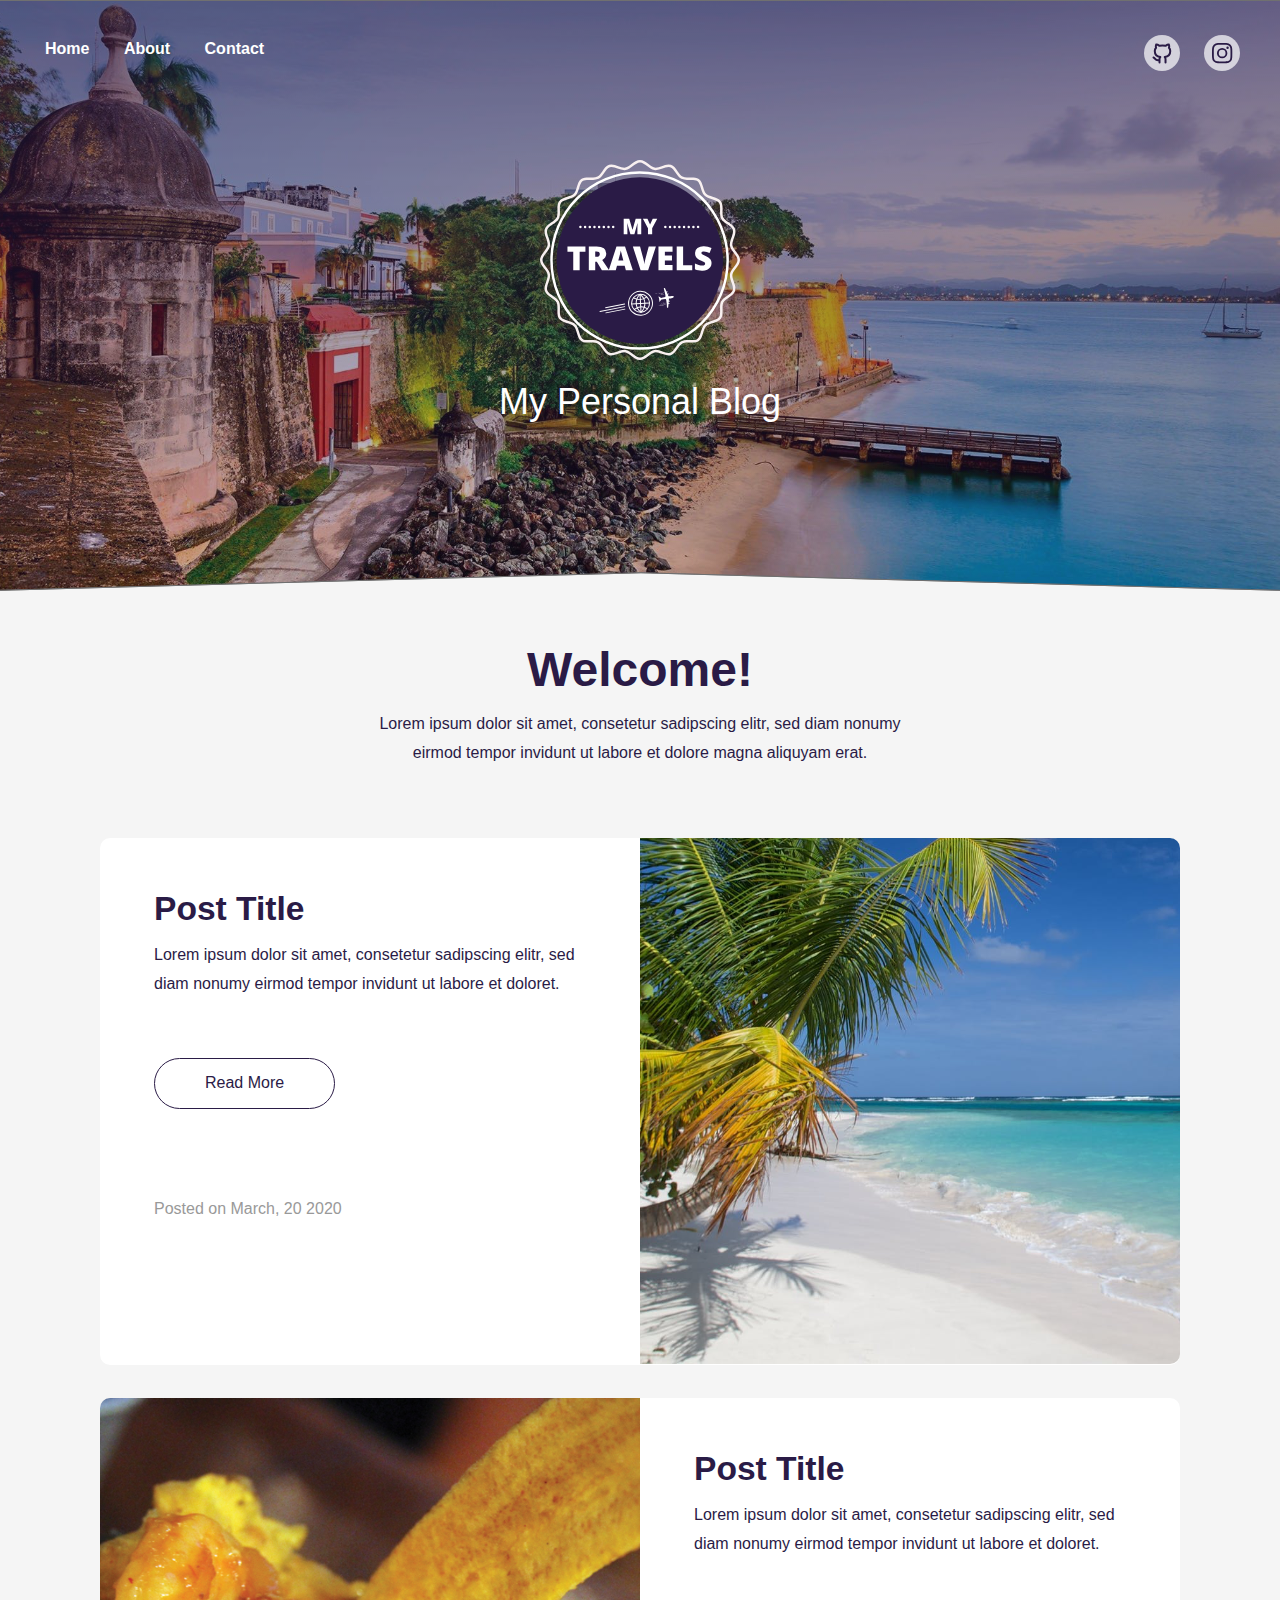
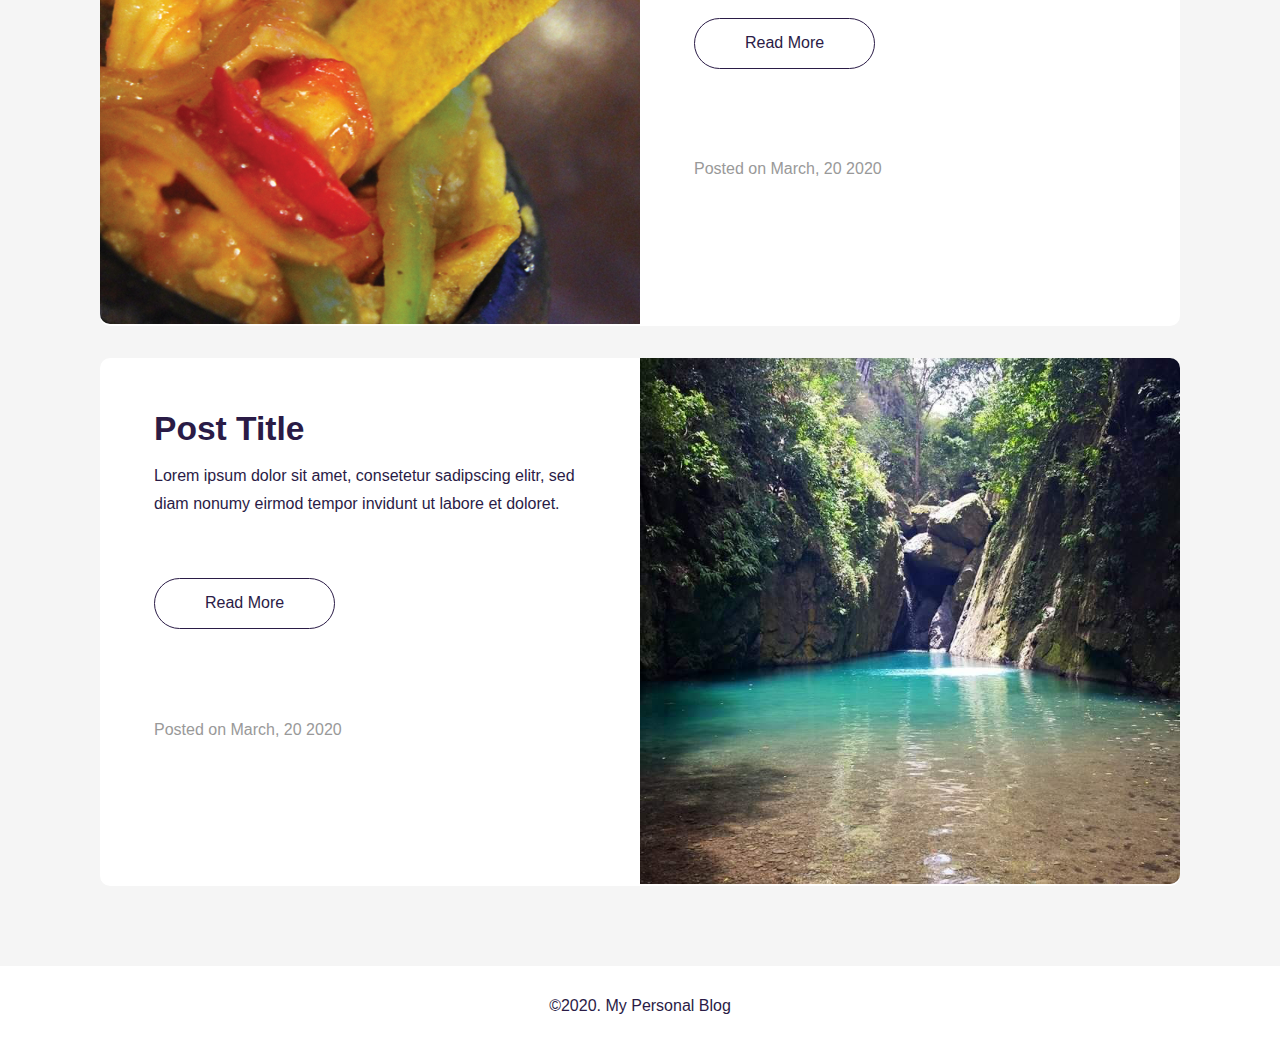
<file: index.html>
<!DOCTYPE html>
<html lang="en">
<head>
    <meta charset="UTF-8">
    <meta name="viewport" content="width=device-width, initial-scale=1.0">
    <meta http-equiv="X-UA-Compatible" content="ie=edge">
    <title>My Personal Blog - Udacity Project</title>
    <link rel="stylesheet" href="css/main.css" type="text/css" >
    <link rel="apple-touch-icon-precomposed" media="screen and (resolution: 326dpi)" href="apple-touch-icon-114x114.png" />
</head>
<body>
<main>

    <!-- <html-include src="includes/header-home.html"></html-include> -->

     <header>
         <i class="mobile-btn" onclick="openSlideMenu()"><img src="images/hamburger.svg" /></i>
         <div>
         <nav class="main-nav" id="slide-menu">
            <i class="close-btn" onclick="closeSlideMenu()">&times;</i>
             <ul>
                 <li><a href="index.html">Home</a></li>
                 <li><a href="#">About</a></li>
                 <li><a href="#">Contact</a></li>
             </ul>
         </nav>

         <nav class="social-nav">
            <ul>
                <li><a href="#"><img src="images/github-icon.svg" alt="Github Icon" /></a></li>
                <li><a href="#"><img src="images/instagram-icon.svg" alt="Instagram Icon" /></a></li>
            </ul>
        </nav>
    </div><!-- .main-nav-->
                 <div class="logo">
                    <a href="index.html"><img src="images/logo.svg" alt="My Travels logo" /></a> 
                    <p>My Personal Blog</p>
                 </div><!-- .logo -->

     </header><!-- .header -->

     <div class="container">
         <section class="intro">
             <article>
             <h1>Welcome!</h1>
             <p>Lorem ipsum dolor sit amet, consetetur sadipscing elitr, sed diam nonumy eirmod tempor invidunt ut labore et dolore magna aliquyam erat.</p>
            </article>
         </section>
         <div class="posts">
         <div class="row">
            <div>
                <div class="content-area">
                    <article>
                    <h2>Post Title</h2>
                    <p>Lorem ipsum dolor sit amet, consetetur sadipscing elitr, sed diam nonumy eirmod tempor invidunt ut labore et doloret.</p>

                    <a href="post-pages/post-page-1.html"><button>Read More</button></a>

                    <span class="post-date">Posted on March, 20 2020</span>
                </article>
                </div>
            </div>
            <div class="image-container one">
                <div class="image-area">
                    <img src="images/beach-image-m.png" alt="Beach" />
                </div>
            </div>
        </div><!-- .row -->
        <div class="row">
            <div class="image-container two">
                <div class="image-area">
                    <img src="images/food-image-m.png" alt="Beach" />
                </div>
            </div>
            <div>
                <div class="content-area">
                    <article>
                    <h2>Post Title</h2>
                    <p>Lorem ipsum dolor sit amet, consetetur sadipscing elitr, sed diam nonumy eirmod tempor invidunt ut labore et doloret.</p>

                    <a href="post-pages/post-page-2.html"><button>Read More</button></a>

                    <span class="post-date">Posted on March, 20 2020</span>
                </article>
                </div>
            </div>
        </div><!-- .row -->
        <div class="row">
            <div>
                <div class="content-area">
                    <article>
                    <h2>Post Title</h2>
                    <p>Lorem ipsum dolor sit amet, consetetur sadipscing elitr, sed diam nonumy eirmod tempor invidunt ut labore et doloret.</p>

                    <a href="post-pages/post-page-3.html"><button>Read More</button></a>

                    <span class="post-date">Posted on March, 20 2020</span>
                </article>
                </div>
            </div>
            <div class="image-container three">
                <div class="image-area">
                    <img src="images/waterfall-image-m.png" alt="Beach" />
                </div>
            </div>
        </div><!-- .row -->
    </div><!-- .posts -->

     </div><!-- .container-->
     <footer>
          <p>&copy2020. My Personal Blog</p>
     </footer>
</main>

    <script type="text/javascript" src="js/scripts.js"></script>
</body>
</html>
</file>
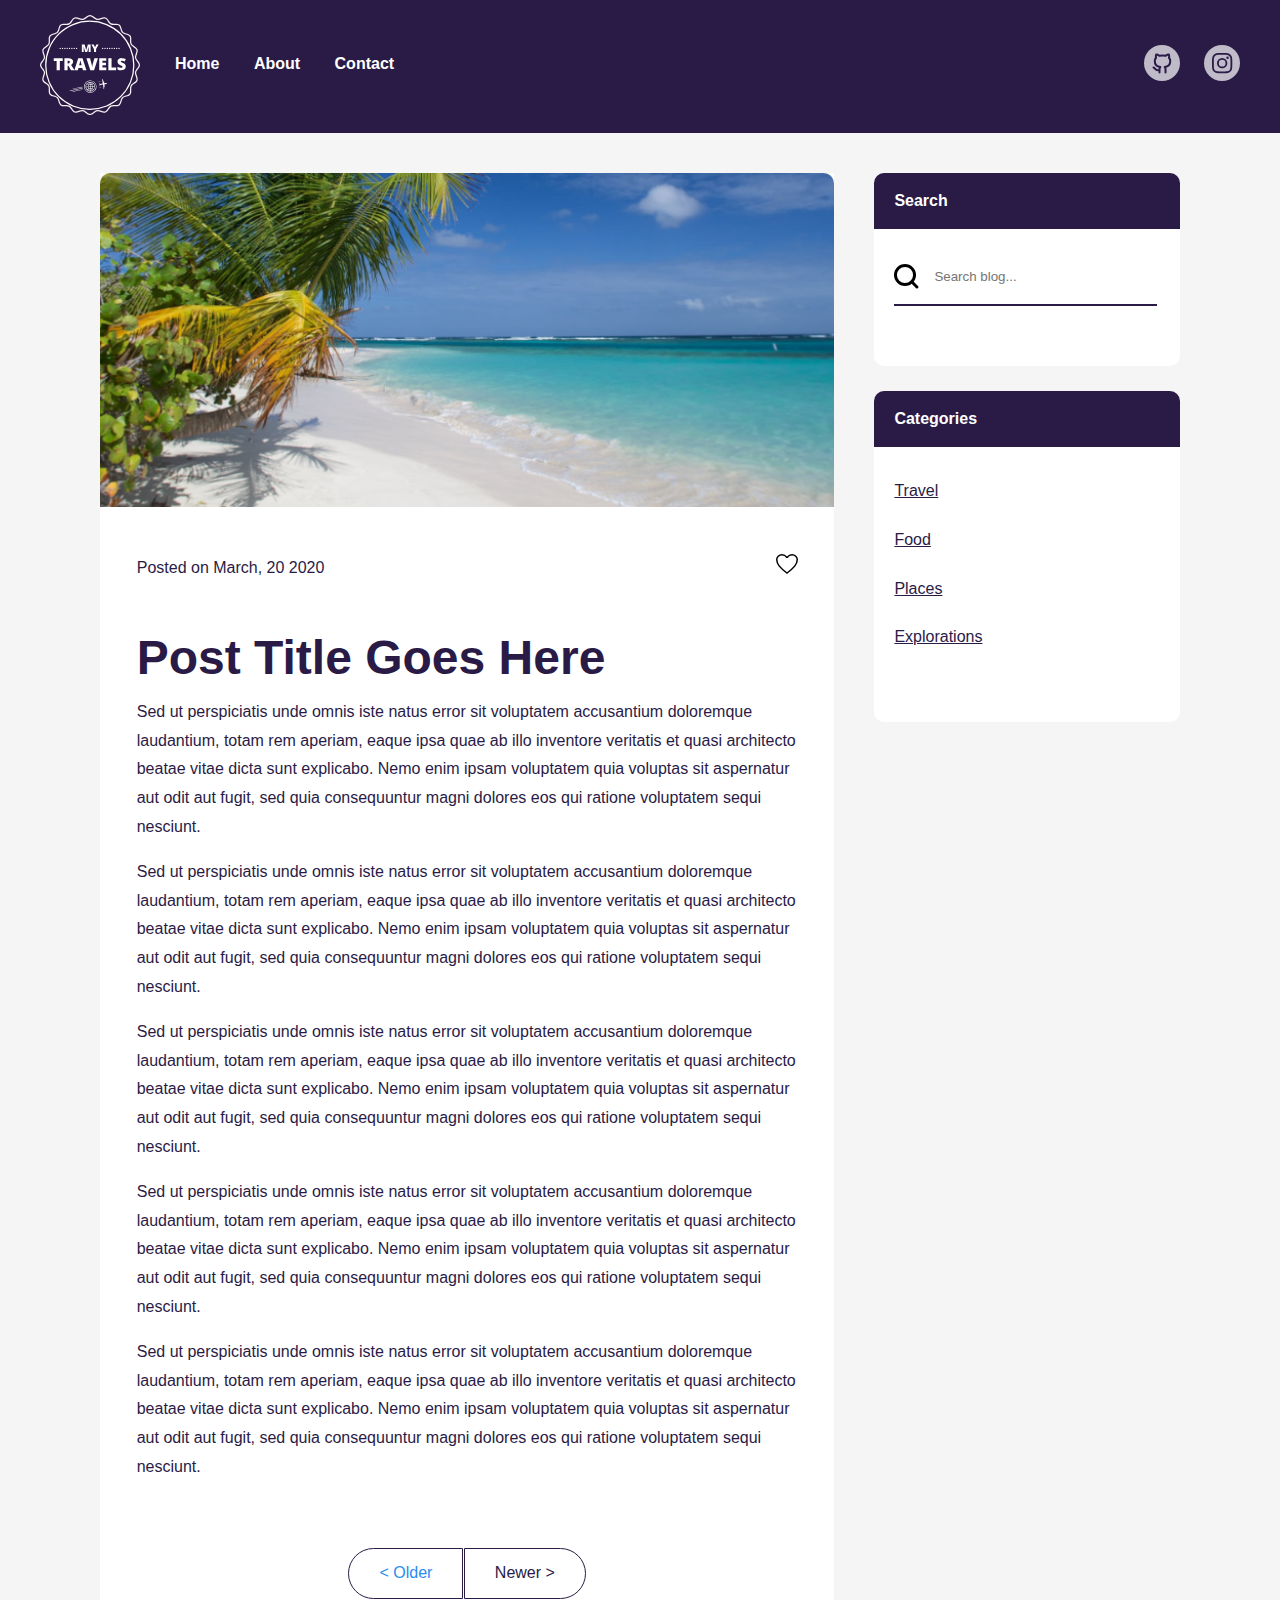
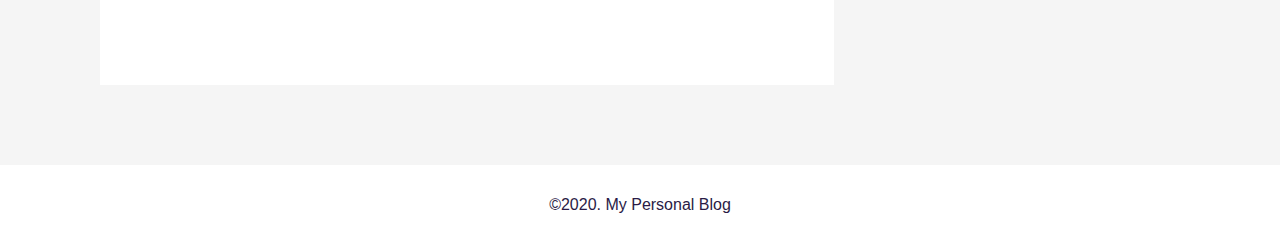
<file: post-page-1.html>
<!DOCTYPE html>
<html lang="en">
<head>
    <meta charset="UTF-8">
    <meta name="viewport" content="width=device-width, initial-scale=1.0">
    <meta http-equiv="X-UA-Compatible" content="ie=edge">
    <title>My Personal Blog - Udacity Project</title>
    <link rel="stylesheet" href="css/main.css" type="text/css" >
    <link rel="apple-touch-icon-precomposed" media="screen and (resolution: 326dpi)" href="apple-touch-icon-114x114.png" />
</head>
<body>
<main>
     <header class="header-sub">
         <i class="mobile-btn" onclick="openSlideMenu()"><img src="images/hamburger.svg" /></i>
         <div>
         <nav class="main-nav" id="slide-menu">
            <i class="close-btn" onclick="closeSlideMenu()">&times;</i>
             <ul>
                 <li><a href="index.html">Home</a></li>
                 <li><a href="#">About</a></li>
                 <li><a href="#">Contact</a></li>
             </ul>
         </nav>

         <nav class="social-nav">
            <ul>
                <li><a href="#"><img src="images/github-icon.svg" alt="Github Icon" /></a></li>
                <li><a href="#"><img src="images/instagram-icon.svg" alt="Instagram Icon" /></a></li>
            </ul>
        </nav>
    </div><!-- .main-nav-->
                 <div class="logo">
                    <a href="index.html"><img src="images/logo.svg" alt="My Travels logo" /></a> 
                 </div><!-- .logo -->

     </header><!-- .header -->

     <div class="container sub">

            <div class="col-wrap">
                <div class="left-col">
                <div class="post-header">
                    <img src="images/beach-image-b.png" alt="Beach" />
                </div><!-- .post-header -->
                <div class="post-content">
                    <div class="post-date-container">
                        <span class="post-date">Posted on March, 20 2020</span>
                        <img class="heart-icon" src="images/heart-icon.svg" alt="Heart icon">
                    </div>
                <section>
                    <article>
                    <h1>Post Title Goes Here</h1>
                    <p>Sed ut perspiciatis unde omnis iste natus error sit voluptatem accusantium doloremque laudantium, totam rem aperiam, eaque ipsa quae ab illo inventore veritatis et quasi architecto beatae vitae dicta sunt explicabo. Nemo enim ipsam voluptatem quia voluptas sit aspernatur aut odit aut fugit, sed quia consequuntur magni dolores eos qui ratione voluptatem sequi nesciunt.</p><p>Sed ut perspiciatis unde omnis iste natus error sit voluptatem accusantium doloremque laudantium, totam rem aperiam, eaque ipsa quae ab illo inventore veritatis et quasi architecto beatae vitae dicta sunt explicabo. Nemo enim ipsam voluptatem quia voluptas sit aspernatur aut odit aut fugit, sed quia consequuntur magni dolores eos qui ratione voluptatem sequi nesciunt.</p><p>Sed ut perspiciatis unde omnis iste natus error sit voluptatem accusantium doloremque laudantium, totam rem aperiam, eaque ipsa quae ab illo inventore veritatis et quasi architecto beatae vitae dicta sunt explicabo. Nemo enim ipsam voluptatem quia voluptas sit aspernatur aut odit aut fugit, sed quia consequuntur magni dolores eos qui ratione voluptatem sequi nesciunt.</p><p>Sed ut perspiciatis unde omnis iste natus error sit voluptatem accusantium doloremque laudantium, totam rem aperiam, eaque ipsa quae ab illo inventore veritatis et quasi architecto beatae vitae dicta sunt explicabo. Nemo enim ipsam voluptatem quia voluptas sit aspernatur aut odit aut fugit, sed quia consequuntur magni dolores eos qui ratione voluptatem sequi nesciunt.</p><p>Sed ut perspiciatis unde omnis iste natus error sit voluptatem accusantium doloremque laudantium, totam rem aperiam, eaque ipsa quae ab illo inventore veritatis et quasi architecto beatae vitae dicta sunt explicabo. Nemo enim ipsam voluptatem quia voluptas sit aspernatur aut odit aut fugit, sed quia consequuntur magni dolores eos qui ratione voluptatem sequi nesciunt.</p> 
                    </article>
                </section>
                    <div class="pagination">
                        <ul>
                        <li class="left active"><a href="#">< Older</a></li>
                        <li class="right"><a href="#">Newer ></a></li>
                        </ul>
                    </div><!-- .pagination -->
                </div>
            </div><!-- .left-col -->
            <div class="right-col">
                <div class="sidebar-box">
                    <div class="sidebar-content-wrapper">
                    <div class="sidebar-box-header">
                        <h4>Search</h4>
                    </div>

                    <div class="sidebar-box-content">
                        <input type="text" placeholder="Search blog...">
                    </div>
                </div>
                </div><!-- .sidebar-box-->

                <div class="sidebar-box">
                    <div class="sidebar-content-wrapper">
                    <div class="sidebar-box-header">
                        <h4>Categories</h4>
                    </div>

                    <div class="sidebar-box-content">
                        <ul>
                           <li><a href="#">Travel</a></li>
                           <li><a href="#">Food</a></li>
                           <li><a href="#">Places</a></li>
                           <li><a href="#">Explorations</a></li>
                        </ul>
                    </div>
                </div>
                </div><!-- .sidebar-box-->

            </div><!-- .right-col -->
            </div><!-- .col-wrap -->

     </div><!-- .container -->
     <footer>
        <p>&copy2020. My Personal Blog</p>
    </footer><!-- footer -->
</main>

<script type="text/javascript" src="js/scripts.js"></script>
</body>
</html>
</file>
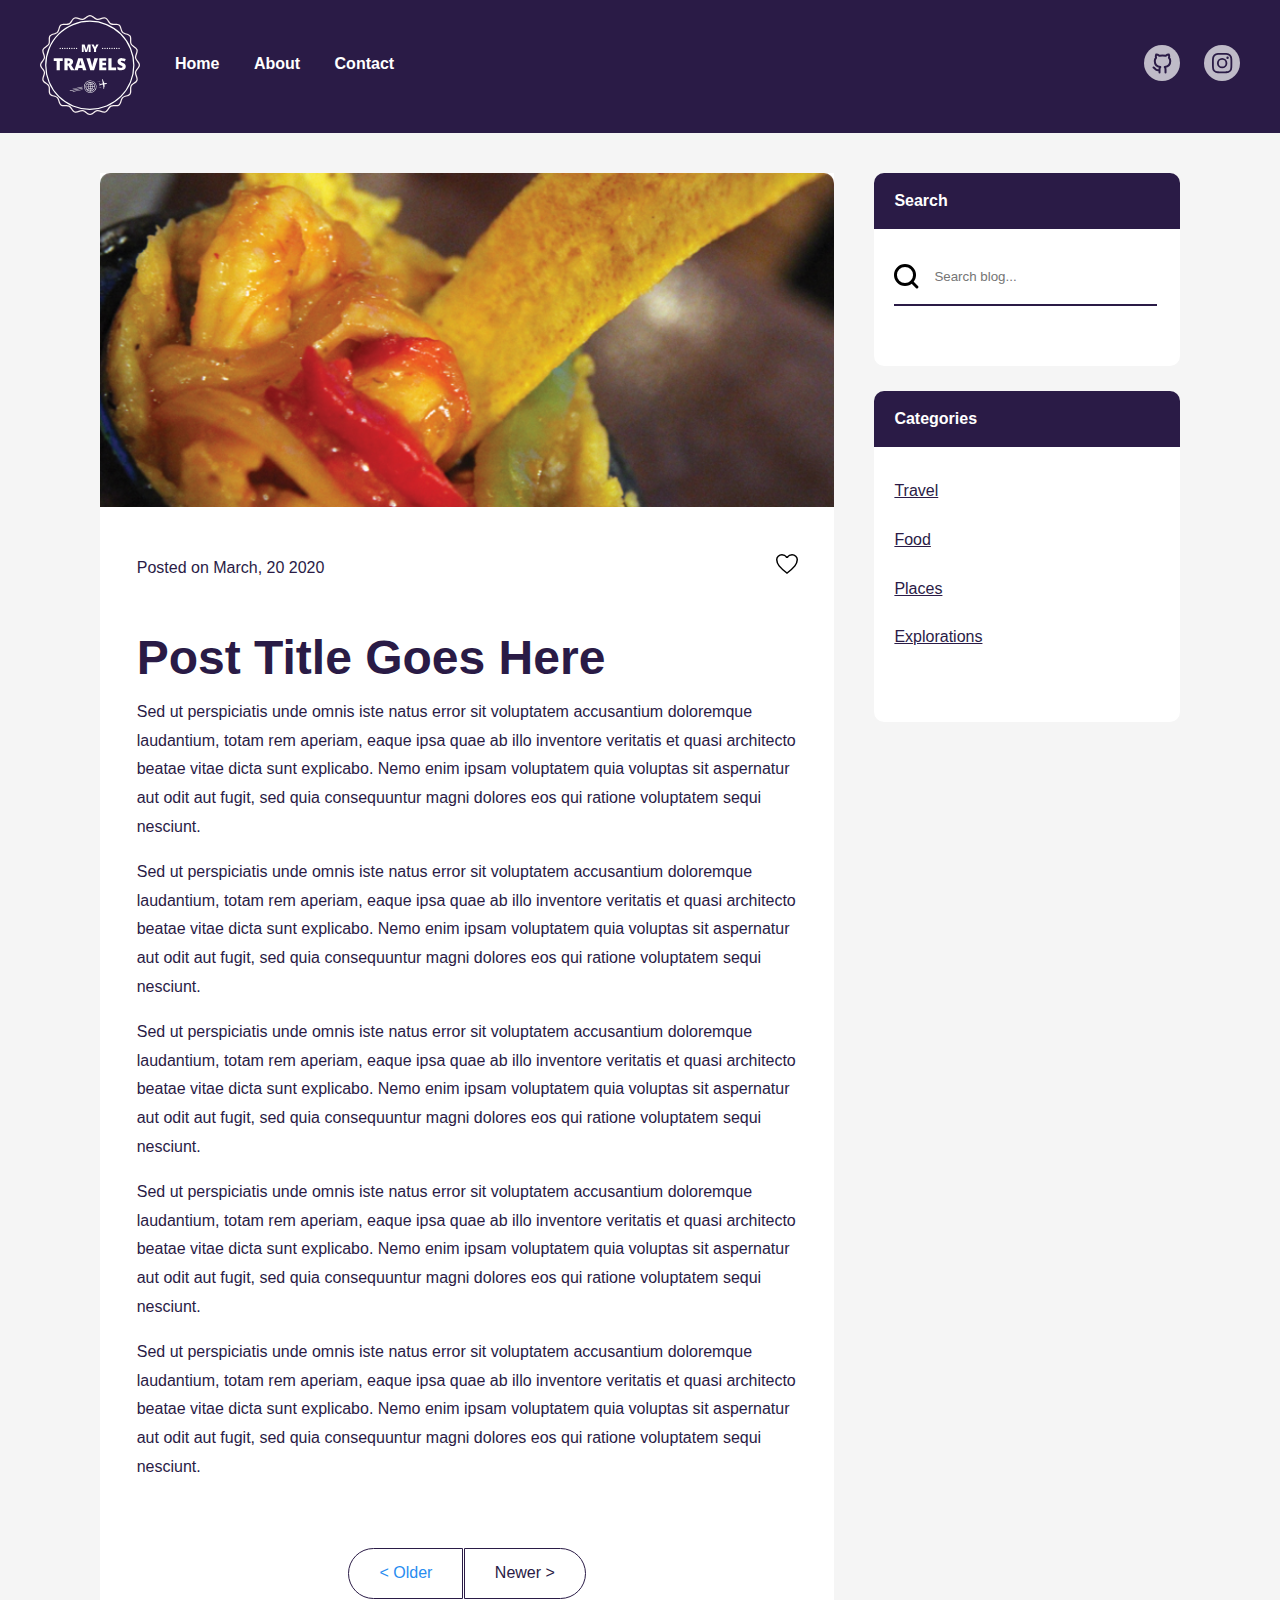
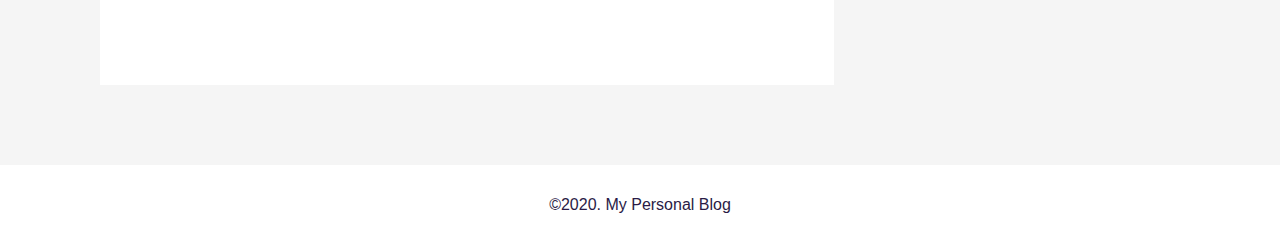
<file: post-page-2.html>
<!DOCTYPE html>
<html lang="en">
<head>
    <meta charset="UTF-8">
    <meta name="viewport" content="width=device-width, initial-scale=1.0">
    <meta http-equiv="X-UA-Compatible" content="ie=edge">
    <title>My Personal Blog - Udacity Project</title>
    <link rel="stylesheet" href="css/main.css" type="text/css" >
    <link rel="apple-touch-icon-precomposed" media="screen and (resolution: 326dpi)" href="apple-touch-icon-114x114.png" />
</head>
<body>
<main>
     <header class="header-sub">
         <i class="mobile-btn" onclick="openSlideMenu()"><img src="images/hamburger.svg" /></i>
         <div>
         <nav class="main-nav" id="slide-menu">
            <i class="close-btn" onclick="closeSlideMenu()">&times;</i>
             <ul>
                 <li><a href="index.html">Home</a></li>
                 <li><a href="#">About</a></li>
                 <li><a href="#">Contact</a></li>
             </ul>
         </nav>

         <nav class="social-nav">
            <ul>
                <li><a href="#"><img src="images/github-icon.svg" alt="Github Icon" /></a></li>
                <li><a href="#"><img src="images/instagram-icon.svg" alt="Instagram Icon" /></a></li>
            </ul>
        </nav>
    </div><!-- .main-nav-->
                 <div class="logo">
                    <a href="index.html"><img src="images/logo.svg" alt="My Travels logo" /></a> 
                 </div><!-- .logo -->

     </header><!-- .header -->

     <div class="container sub">

            <div class="col-wrap">
                <div class="left-col">
                <div class="post-header">
                    <img src="images/food-image-b.png" alt="Beach" />
                </div><!-- .post-header -->
                <div class="post-content">
                    <div class="post-date-container">
                        <span class="post-date">Posted on March, 20 2020</span>
                        <img class="heart-icon" src="images/heart-icon.svg" alt="Heart icon">
                    </div>
                    <h1>Post Title Goes Here</h1>
                <section>
                    <article>
                        <p>Sed ut perspiciatis unde omnis iste natus error sit voluptatem accusantium doloremque laudantium, totam rem aperiam, eaque ipsa quae ab illo inventore veritatis et quasi architecto beatae vitae dicta sunt explicabo. Nemo enim ipsam voluptatem quia voluptas sit aspernatur aut odit aut fugit, sed quia consequuntur magni dolores eos qui ratione voluptatem sequi nesciunt.</p><p>Sed ut perspiciatis unde omnis iste natus error sit voluptatem accusantium doloremque laudantium, totam rem aperiam, eaque ipsa quae ab illo inventore veritatis et quasi architecto beatae vitae dicta sunt explicabo. Nemo enim ipsam voluptatem quia voluptas sit aspernatur aut odit aut fugit, sed quia consequuntur magni dolores eos qui ratione voluptatem sequi nesciunt.</p><p>Sed ut perspiciatis unde omnis iste natus error sit voluptatem accusantium doloremque laudantium, totam rem aperiam, eaque ipsa quae ab illo inventore veritatis et quasi architecto beatae vitae dicta sunt explicabo. Nemo enim ipsam voluptatem quia voluptas sit aspernatur aut odit aut fugit, sed quia consequuntur magni dolores eos qui ratione voluptatem sequi nesciunt.</p><p>Sed ut perspiciatis unde omnis iste natus error sit voluptatem accusantium doloremque laudantium, totam rem aperiam, eaque ipsa quae ab illo inventore veritatis et quasi architecto beatae vitae dicta sunt explicabo. Nemo enim ipsam voluptatem quia voluptas sit aspernatur aut odit aut fugit, sed quia consequuntur magni dolores eos qui ratione voluptatem sequi nesciunt.</p><p>Sed ut perspiciatis unde omnis iste natus error sit voluptatem accusantium doloremque laudantium, totam rem aperiam, eaque ipsa quae ab illo inventore veritatis et quasi architecto beatae vitae dicta sunt explicabo. Nemo enim ipsam voluptatem quia voluptas sit aspernatur aut odit aut fugit, sed quia consequuntur magni dolores eos qui ratione voluptatem sequi nesciunt.</p>
                    </article>
                </section>
                    <div class="pagination">
                        <ul>
                        <li class="left active"><a href="#">< Older</a></li>
                        <li class="right"><a href="#">Newer ></a></li>
                        </ul>
                    </div><!-- .pagination -->
                </div>
            </div><!-- .left-col -->
            <div class="right-col">
                <div class="sidebar-box">
                    <div class="sidebar-content-wrapper">
                    <div class="sidebar-box-header">
                        <h4>Search</h4>
                    </div>

                    <div class="sidebar-box-content">
                        <input type="text" placeholder="Search blog...">
                    </div>
                </div>
                </div><!-- .sidebar-box-->

                <div class="sidebar-box">
                    <div class="sidebar-content-wrapper">
                    <div class="sidebar-box-header">
                        <h4>Categories</h4>
                    </div>

                    <div class="sidebar-box-content">
                        <ul>
                           <li><a href="#">Travel</a></li>
                           <li><a href="#">Food</a></li>
                           <li><a href="#">Places</a></li>
                           <li><a href="#">Explorations</a></li>
                        </ul>
                    </div>
                </div>
                </div><!-- .sidebar-box-->

            </div><!-- .right-col -->
            </div><!-- .col-wrap -->

     </div><!-- .container -->
     <footer>
        <p>&copy2020. My Personal Blog</p>
    </footer><!-- footer -->
</main>

<script type="text/javascript" src="js/scripts.js"></script>
</body>
</html>
</file>
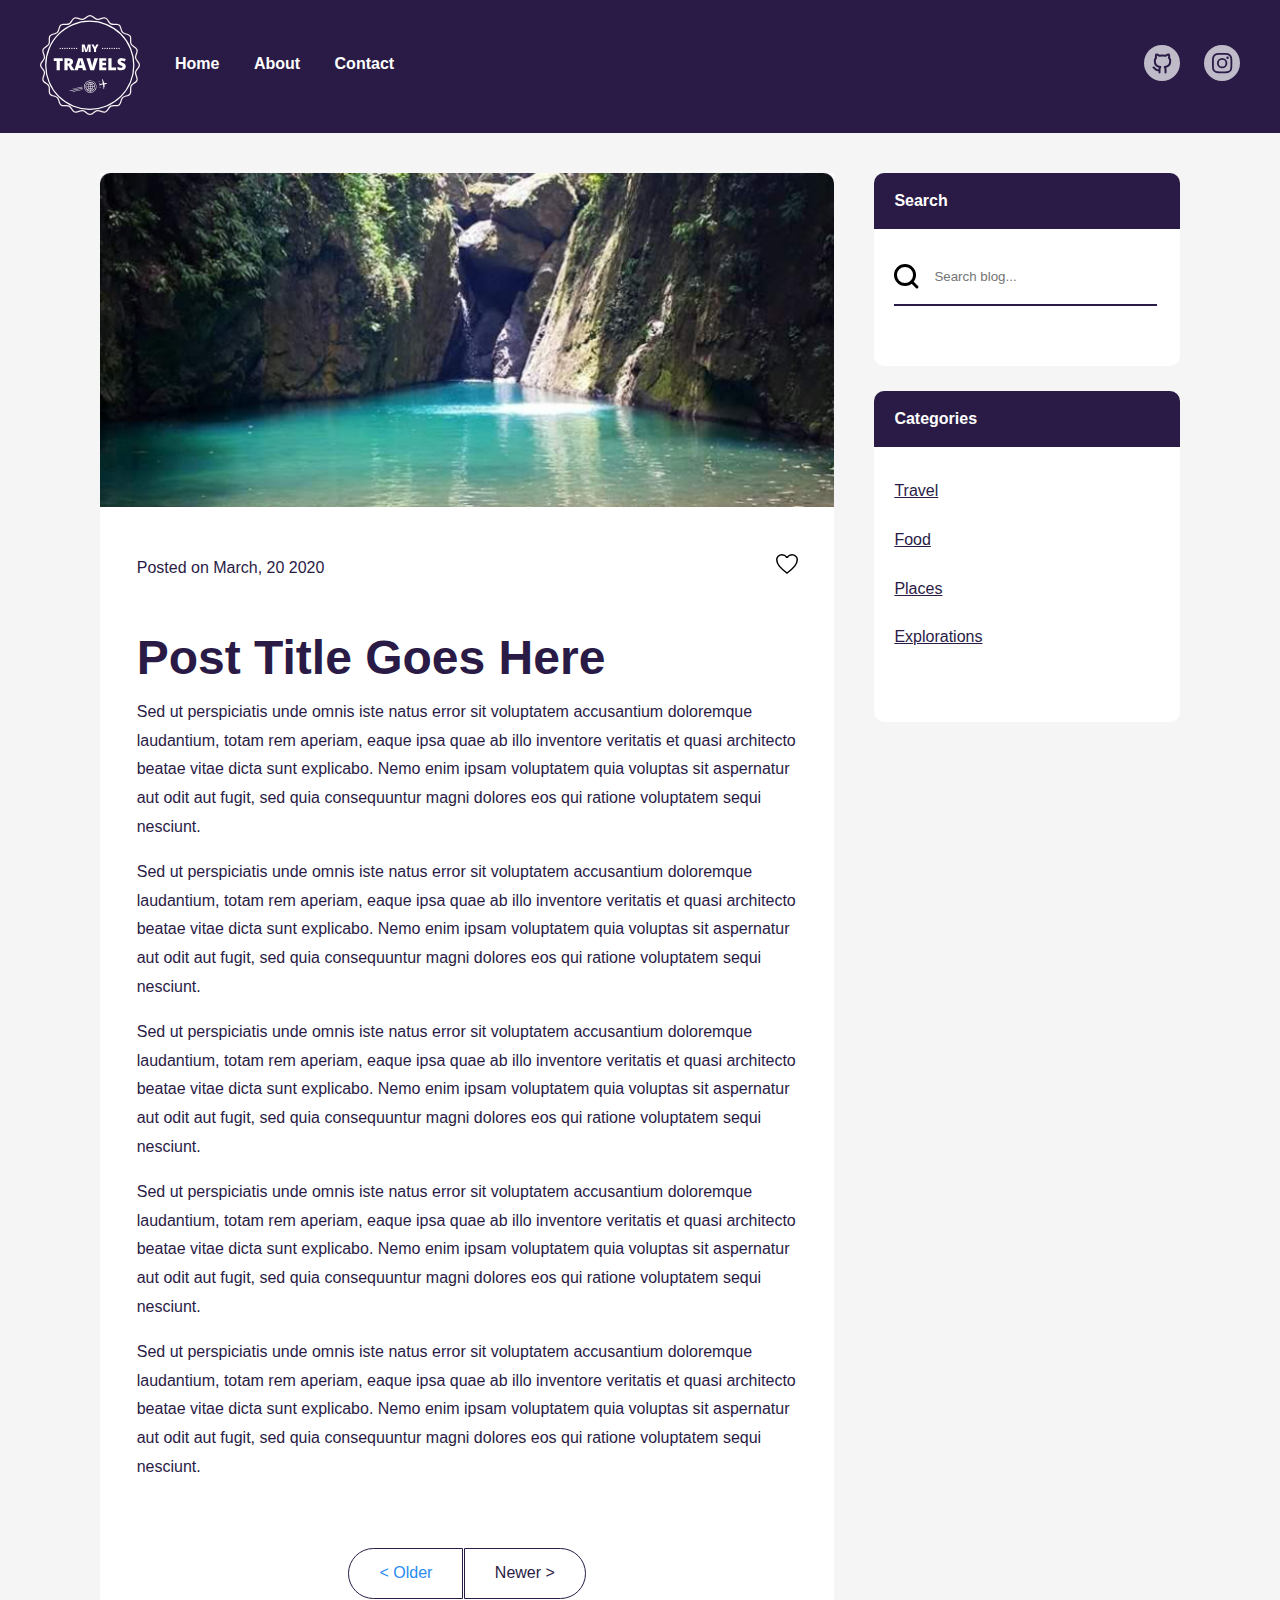
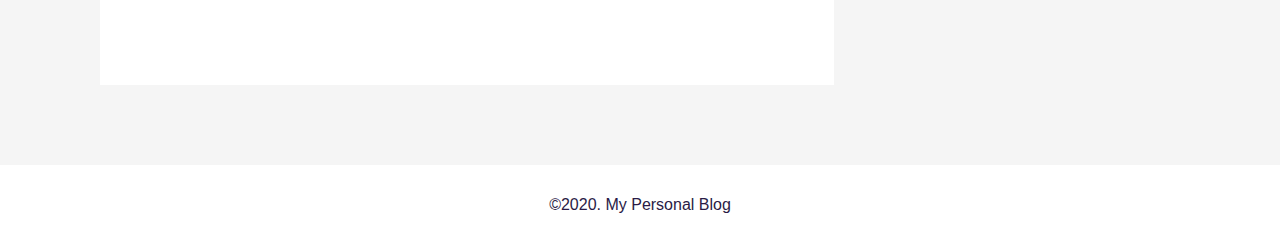
<file: post-page-3.html>
<!DOCTYPE html>
<html lang="en">
<head>
    <meta charset="UTF-8">
    <meta name="viewport" content="width=device-width, initial-scale=1.0">
    <meta http-equiv="X-UA-Compatible" content="ie=edge">
    <title>My Personal Blog - Udacity Project</title>
    <link rel="stylesheet" href="css/main.css" type="text/css" >
    <link rel="apple-touch-icon-precomposed" media="screen and (resolution: 326dpi)" href="apple-touch-icon-114x114.png" />
</head>
<body>
<main>
     <header class="header-sub">
         <i class="mobile-btn" onclick="openSlideMenu()"><img src="images/hamburger.svg" /></i>
         <div>
         <nav class="main-nav" id="slide-menu">
            <i class="close-btn" onclick="closeSlideMenu()">&times;</i>
             <ul>
                 <li><a href="index.html">Home</a></li>
                 <li><a href="#">About</a></li>
                 <li><a href="#">Contact</a></li>
             </ul>
         </nav>

         <nav class="social-nav">
            <ul>
                <li><a href="#"><img src="images/github-icon.svg" alt="Github Icon" /></a></li>
                <li><a href="#"><img src="images/instagram-icon.svg" alt="Instagram Icon" /></a></li>
            </ul>
        </nav>
    </div><!-- .main-nav-->
                 <div class="logo">
                    <a href="index.html"><img src="images/logo.svg" alt="My Travels logo" /></a> 
                 </div><!-- .logo -->

     </header><!-- .header -->

     <div class="container sub">

            <div class="col-wrap">
                <div class="left-col">
                <div class="post-header">
                    <img src="images/waterfall-image-b.png" alt="Beach" />
                </div><!-- .post-header -->
                <div class="post-content">
                    <div class="post-date-container">
                        <span class="post-date">Posted on March, 20 2020</span>
                        <img class="heart-icon" src="images/heart-icon.svg" alt="Heart icon">
                    </div>
            <section>
                <article>
                    <h1>Post Title Goes Here</h1>
                    <p>Sed ut perspiciatis unde omnis iste natus error sit voluptatem accusantium doloremque laudantium, totam rem aperiam, eaque ipsa quae ab illo inventore veritatis et quasi architecto beatae vitae dicta sunt explicabo. Nemo enim ipsam voluptatem quia voluptas sit aspernatur aut odit aut fugit, sed quia consequuntur magni dolores eos qui ratione voluptatem sequi nesciunt.</p><p>Sed ut perspiciatis unde omnis iste natus error sit voluptatem accusantium doloremque laudantium, totam rem aperiam, eaque ipsa quae ab illo inventore veritatis et quasi architecto beatae vitae dicta sunt explicabo. Nemo enim ipsam voluptatem quia voluptas sit aspernatur aut odit aut fugit, sed quia consequuntur magni dolores eos qui ratione voluptatem sequi nesciunt.</p><p>Sed ut perspiciatis unde omnis iste natus error sit voluptatem accusantium doloremque laudantium, totam rem aperiam, eaque ipsa quae ab illo inventore veritatis et quasi architecto beatae vitae dicta sunt explicabo. Nemo enim ipsam voluptatem quia voluptas sit aspernatur aut odit aut fugit, sed quia consequuntur magni dolores eos qui ratione voluptatem sequi nesciunt.</p><p>Sed ut perspiciatis unde omnis iste natus error sit voluptatem accusantium doloremque laudantium, totam rem aperiam, eaque ipsa quae ab illo inventore veritatis et quasi architecto beatae vitae dicta sunt explicabo. Nemo enim ipsam voluptatem quia voluptas sit aspernatur aut odit aut fugit, sed quia consequuntur magni dolores eos qui ratione voluptatem sequi nesciunt.</p><p>Sed ut perspiciatis unde omnis iste natus error sit voluptatem accusantium doloremque laudantium, totam rem aperiam, eaque ipsa quae ab illo inventore veritatis et quasi architecto beatae vitae dicta sunt explicabo. Nemo enim ipsam voluptatem quia voluptas sit aspernatur aut odit aut fugit, sed quia consequuntur magni dolores eos qui ratione voluptatem sequi nesciunt.</p>
                </article>     
            </section>
                <div class="pagination">
                    <ul>
                    <li class="left active"><a href="#">< Older</a></li>
                    <li class="right"><a href="#">Newer ></a></li>
                    </ul>
                </div><!-- .pagination -->
                </div>
            </div><!-- .left-col -->
            <div class="right-col">
                <div class="sidebar-box">
                    <div class="sidebar-content-wrapper">
                    <div class="sidebar-box-header">
                        <h4>Search</h4>
                    </div>

                    <div class="sidebar-box-content">
                        <input type="text" placeholder="Search blog...">
                    </div>
                </div>
                </div><!-- .sidebar-box-->

                <div class="sidebar-box">
                    <div class="sidebar-content-wrapper">
                    <div class="sidebar-box-header">
                        <h4>Categories</h4>
                    </div>

                    <div class="sidebar-box-content">
                        <ul>
                           <li><a href="#">Travel</a></li>
                           <li><a href="#">Food</a></li>
                           <li><a href="#">Places</a></li>
                           <li><a href="#">Explorations</a></li>
                        </ul>
                    </div>
                </div>
                </div><!-- .sidebar-box-->

            </div><!-- .right-col -->
            </div><!-- .col-wrap -->

     </div><!-- .container -->
     <footer>
        <p>&copy2020. My Personal Blog</p>
    </footer><!-- footer -->
</main>

<script type="text/javascript" src="js/scripts.js"></script>
</body>
</html>
</file>
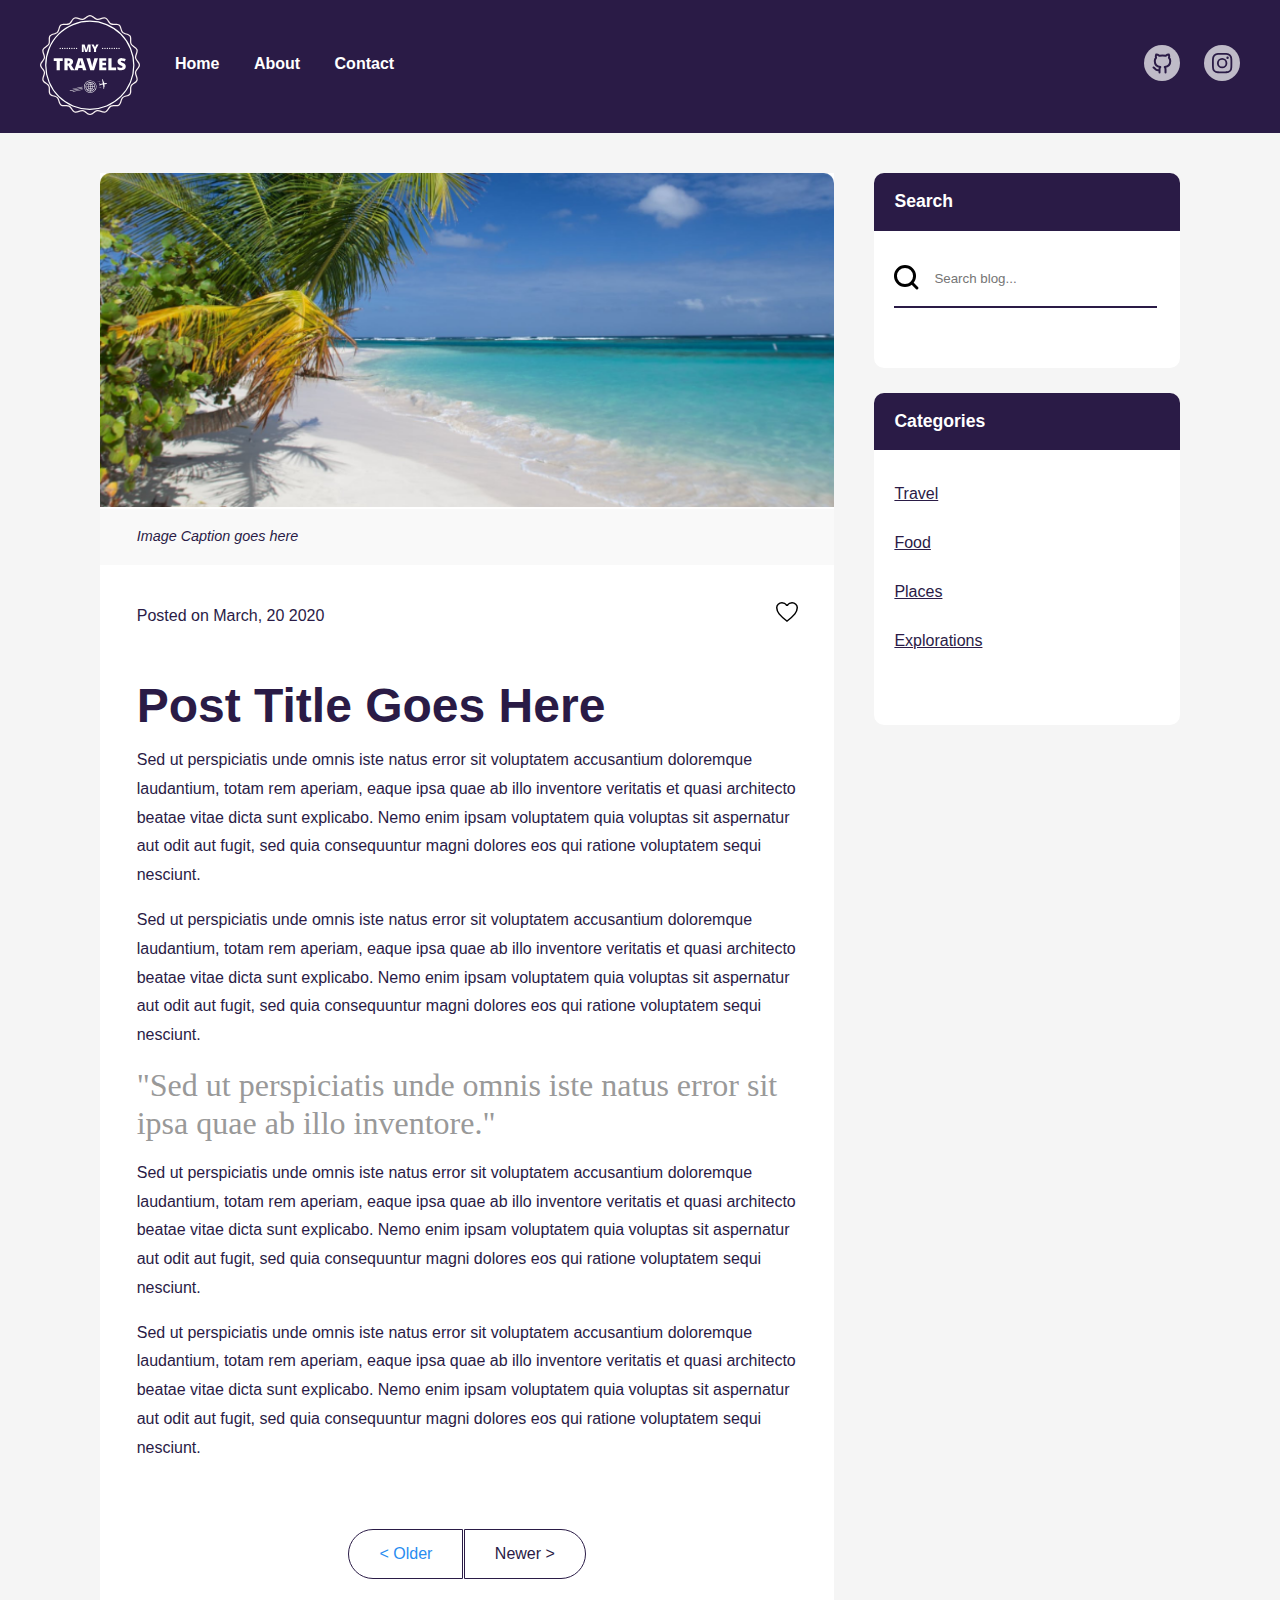
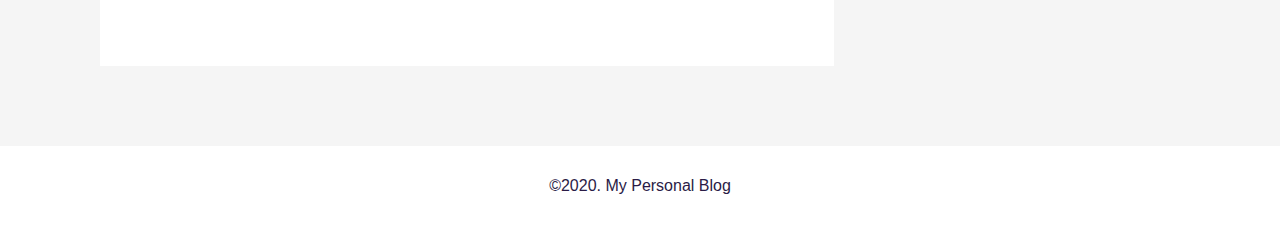
<file: post-pages/post-page-1.html>
<!DOCTYPE html>
<html lang="en">
<head>
    <meta charset="UTF-8">
    <meta name="viewport" content="width=device-width, initial-scale=1.0">
    <meta http-equiv="X-UA-Compatible" content="ie=edge">
    <title>My Personal Blog - Udacity Project</title>
    <link rel="stylesheet" href="../css/main.css" type="text/css" >
    <link rel="apple-touch-icon-precomposed" media="screen and (resolution: 326dpi)" href="apple-touch-icon-114x114.png" />
</head>
<body>
<main>
     <header class="header-sub">
         <i class="mobile-btn" onclick="openSlideMenu()"><img src="../images/hamburger.svg" /></i>
         <div>
         <nav class="main-nav" id="slide-menu">
            <i class="close-btn" onclick="closeSlideMenu()">&times;</i>
             <ul>
                 <li><a href="../index.html">Home</a></li>
                 <li><a href="#">About</a></li>
                 <li><a href="#">Contact</a></li>
             </ul>
         </nav>

         <nav class="social-nav">
            <ul>
                <li><a href="#"><img src="../images/github-icon.svg" alt="Github Icon" /></a></li>
                <li><a href="#"><img src="../images/instagram-icon.svg" alt="Instagram Icon" /></a></li>
            </ul>
        </nav>
    </div><!-- .main-nav-->
                 <div class="logo">
                    <a href="../index.html"><img src="../images/logo.svg" alt="My Travels logo" /></a> 
                 </div><!-- .logo -->

     </header><!-- .header -->

     <div class="container sub">

            <div class="col-wrap">
                <div class="left-col">
                <div class="post-header">
                    <figure>
                    <img src="../images/beach-image-b.png" alt="Beach" />
                    <figcaption>
                        <p>Image Caption goes here</p>
                    </figcaption>
                </figure>
                </div><!-- .post-header -->
                <div class="post-content">
                    <div class="post-date-container">
                        <span class="post-date">Posted on March, 20 2020</span>
                        <img class="heart-icon" src="../images/heart-icon.svg" alt="Heart icon">
                    </div>
                <section>
                    <article>
                    <h1>Post Title Goes Here</h1>
                    <p>Sed ut perspiciatis unde omnis iste natus error sit voluptatem accusantium doloremque laudantium, totam rem aperiam, eaque ipsa quae ab illo inventore veritatis et quasi architecto beatae vitae dicta sunt explicabo. Nemo enim ipsam voluptatem quia voluptas sit aspernatur aut odit aut fugit, sed quia consequuntur magni dolores eos qui ratione voluptatem sequi nesciunt.</p><p>Sed ut perspiciatis unde omnis iste natus error sit voluptatem accusantium doloremque laudantium, totam rem aperiam, eaque ipsa quae ab illo inventore veritatis et quasi architecto beatae vitae dicta sunt explicabo. Nemo enim ipsam voluptatem quia voluptas sit aspernatur aut odit aut fugit, sed quia consequuntur magni dolores eos qui ratione voluptatem sequi nesciunt.</p> 
                   <blockquote>"Sed ut perspiciatis unde omnis iste natus error sit ipsa quae ab illo inventore."</blockquote>
                    <p>Sed ut perspiciatis unde omnis iste natus error sit voluptatem accusantium doloremque laudantium, totam rem aperiam, eaque ipsa quae ab illo inventore veritatis et quasi architecto beatae vitae dicta sunt explicabo. Nemo enim ipsam voluptatem quia voluptas sit aspernatur aut odit aut fugit, sed quia consequuntur magni dolores eos qui ratione voluptatem sequi nesciunt.</p><p>Sed ut perspiciatis unde omnis iste natus error sit voluptatem accusantium doloremque laudantium, totam rem aperiam, eaque ipsa quae ab illo inventore veritatis et quasi architecto beatae vitae dicta sunt explicabo. Nemo enim ipsam voluptatem quia voluptas sit aspernatur aut odit aut fugit, sed quia consequuntur magni dolores eos qui ratione voluptatem sequi nesciunt.</p>
                    </article>
                </section>
                    <div class="pagination">
                        <ul>
                        <li class="left active"><a href="#">< Older</a></li>
                        <li class="right"><a href="#">Newer ></a></li>
                        </ul>
                    </div><!-- .pagination -->
                </div>
            </div><!-- .left-col -->
            <div class="right-col">
                <div class="sidebar-box">
                    <div class="sidebar-content-wrapper">
                    <div class="sidebar-box-header">
                        <h3>Search</h3>
                    </div>

                    <div class="sidebar-box-content">
                        <input type="text" placeholder="Search blog...">
                    </div>
                </div>
                </div><!-- .sidebar-box-->

                <div class="sidebar-box">
                    <div class="sidebar-content-wrapper">
                    <div class="sidebar-box-header">
                        <h3>Categories</h3>
                    </div>

                    <div class="sidebar-box-content">
                        <ul>
                           <li><a href="#">Travel</a></li>
                           <li><a href="#">Food</a></li>
                           <li><a href="#">Places</a></li>
                           <li><a href="#">Explorations</a></li>
                        </ul>
                    </div>
                </div>
                </div><!-- .sidebar-box-->

            </div><!-- .right-col -->
            </div><!-- .col-wrap -->

     </div><!-- .container -->
     <footer>
        <p>&copy2020. My Personal Blog</p>
    </footer><!-- footer -->
</main>

<script type="text/javascript" src="../js/scripts.js"></script>
</body>
</html>
</file>
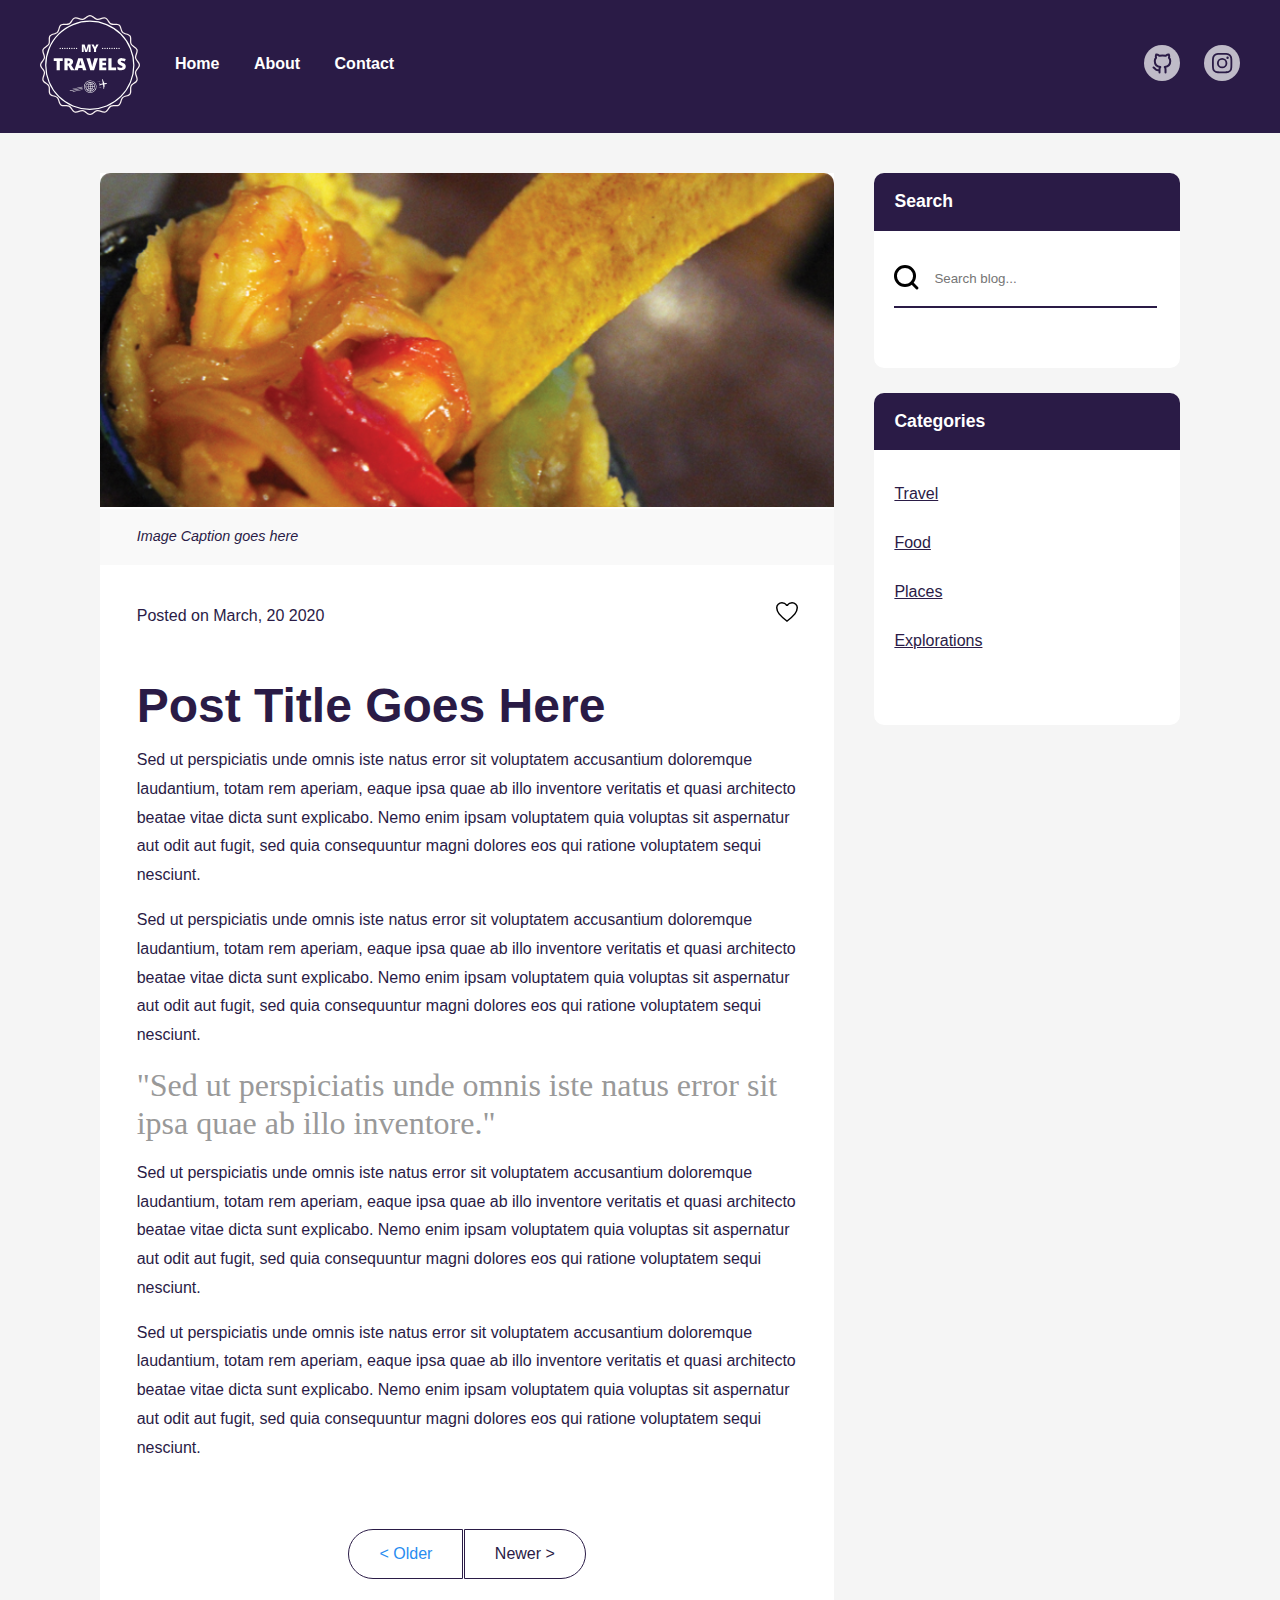
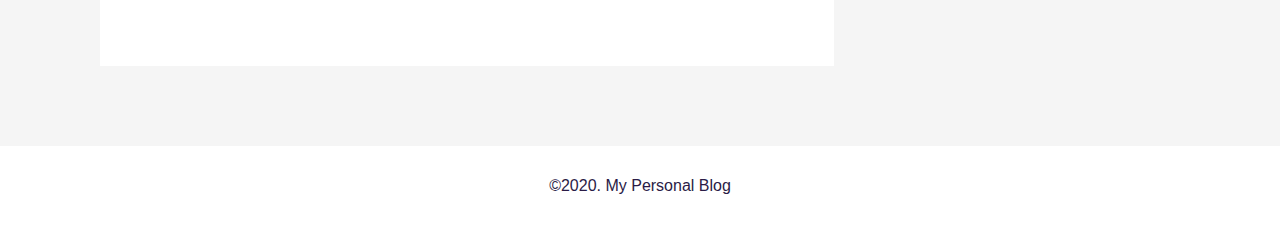
<file: post-pages/post-page-2.html>
<!DOCTYPE html>
<html lang="en">
<head>
    <meta charset="UTF-8">
    <meta name="viewport" content="width=device-width, initial-scale=1.0">
    <meta http-equiv="X-UA-Compatible" content="ie=edge">
    <title>My Personal Blog - Udacity Project</title>
    <link rel="stylesheet" href="../css/main.css" type="text/css" >
    <link rel="apple-touch-icon-precomposed" media="screen and (resolution: 326dpi)" href="apple-touch-icon-114x114.png" />
</head>
<body>
<main>
     <header class="header-sub">
         <i class="mobile-btn" onclick="openSlideMenu()"><img src="../images/hamburger.svg" /></i>
         <div>
         <nav class="main-nav" id="slide-menu">
            <i class="close-btn" onclick="closeSlideMenu()">&times;</i>
             <ul>
                 <li><a href="../index.html">Home</a></li>
                 <li><a href="#">About</a></li>
                 <li><a href="#">Contact</a></li>
             </ul>
         </nav>

         <nav class="social-nav">
            <ul>
                <li><a href="#"><img src="../images/github-icon.svg" alt="Github Icon" /></a></li>
                <li><a href="#"><img src="../images/instagram-icon.svg" alt="Instagram Icon" /></a></li>
            </ul>
        </nav>
    </div><!-- .main-nav-->
                 <div class="logo">
                    <a href="../index.html"><img src="../images/logo.svg" alt="My Travels logo" /></a> 
                 </div><!-- .logo -->

     </header><!-- .header -->

     <div class="container sub">

            <div class="col-wrap">
                <div class="left-col">
                <div class="post-header">
                    <figure>
                    <img src="../images/food-image-b.png" alt="Beach" />
                    <figcaption>
                            <p>Image Caption goes here</p>
                        </figcaption>
                    </figure> 
                </div><!-- .post-header -->
                <div class="post-content">
                    <div class="post-date-container">
                        <span class="post-date">Posted on March, 20 2020</span>
                        <img class="heart-icon" src="../images/heart-icon.svg" alt="Heart icon">
                    </div>
                    <h1>Post Title Goes Here</h1>
                <section>
                    <article>
                            <p>Sed ut perspiciatis unde omnis iste natus error sit voluptatem accusantium doloremque laudantium, totam rem aperiam, eaque ipsa quae ab illo inventore veritatis et quasi architecto beatae vitae dicta sunt explicabo. Nemo enim ipsam voluptatem quia voluptas sit aspernatur aut odit aut fugit, sed quia consequuntur magni dolores eos qui ratione voluptatem sequi nesciunt.</p><p>Sed ut perspiciatis unde omnis iste natus error sit voluptatem accusantium doloremque laudantium, totam rem aperiam, eaque ipsa quae ab illo inventore veritatis et quasi architecto beatae vitae dicta sunt explicabo. Nemo enim ipsam voluptatem quia voluptas sit aspernatur aut odit aut fugit, sed quia consequuntur magni dolores eos qui ratione voluptatem sequi nesciunt.</p> 
                            <blockquote>"Sed ut perspiciatis unde omnis iste natus error sit ipsa quae ab illo inventore."</blockquote>
                             <p>Sed ut perspiciatis unde omnis iste natus error sit voluptatem accusantium doloremque laudantium, totam rem aperiam, eaque ipsa quae ab illo inventore veritatis et quasi architecto beatae vitae dicta sunt explicabo. Nemo enim ipsam voluptatem quia voluptas sit aspernatur aut odit aut fugit, sed quia consequuntur magni dolores eos qui ratione voluptatem sequi nesciunt.</p><p>Sed ut perspiciatis unde omnis iste natus error sit voluptatem accusantium doloremque laudantium, totam rem aperiam, eaque ipsa quae ab illo inventore veritatis et quasi architecto beatae vitae dicta sunt explicabo. Nemo enim ipsam voluptatem quia voluptas sit aspernatur aut odit aut fugit, sed quia consequuntur magni dolores eos qui ratione voluptatem sequi nesciunt.</p>
                    </article>
                </section>
                    <div class="pagination">
                        <ul>
                        <li class="left active"><a href="#">< Older</a></li>
                        <li class="right"><a href="#">Newer ></a></li>
                        </ul>
                    </div><!-- .pagination -->
                </div>
            </div><!-- .left-col -->
            <div class="right-col">
                <div class="sidebar-box">
                    <div class="sidebar-content-wrapper">
                    <div class="sidebar-box-header">
                        <h3>Search</h3>
                    </div>

                    <div class="sidebar-box-content">
                        <input type="text" placeholder="Search blog...">
                    </div>
                </div>
                </div><!-- .sidebar-box-->

                <div class="sidebar-box">
                    <div class="sidebar-content-wrapper">
                    <div class="sidebar-box-header">
                        <h3>Categories</h3>
                    </div>

                    <div class="sidebar-box-content">
                        <ul>
                           <li><a href="#">Travel</a></li>
                           <li><a href="#">Food</a></li>
                           <li><a href="#">Places</a></li>
                           <li><a href="#">Explorations</a></li>
                        </ul>
                    </div>
                </div>
                </div><!-- .sidebar-box-->

            </div><!-- .right-col -->
            </div><!-- .col-wrap -->

     </div><!-- .container -->
     <footer>
        <p>&copy2020. My Personal Blog</p>
    </footer><!-- footer -->
</main>

<script type="text/javascript" src="../js/scripts.js"></script>
</body>
</html>
</file>
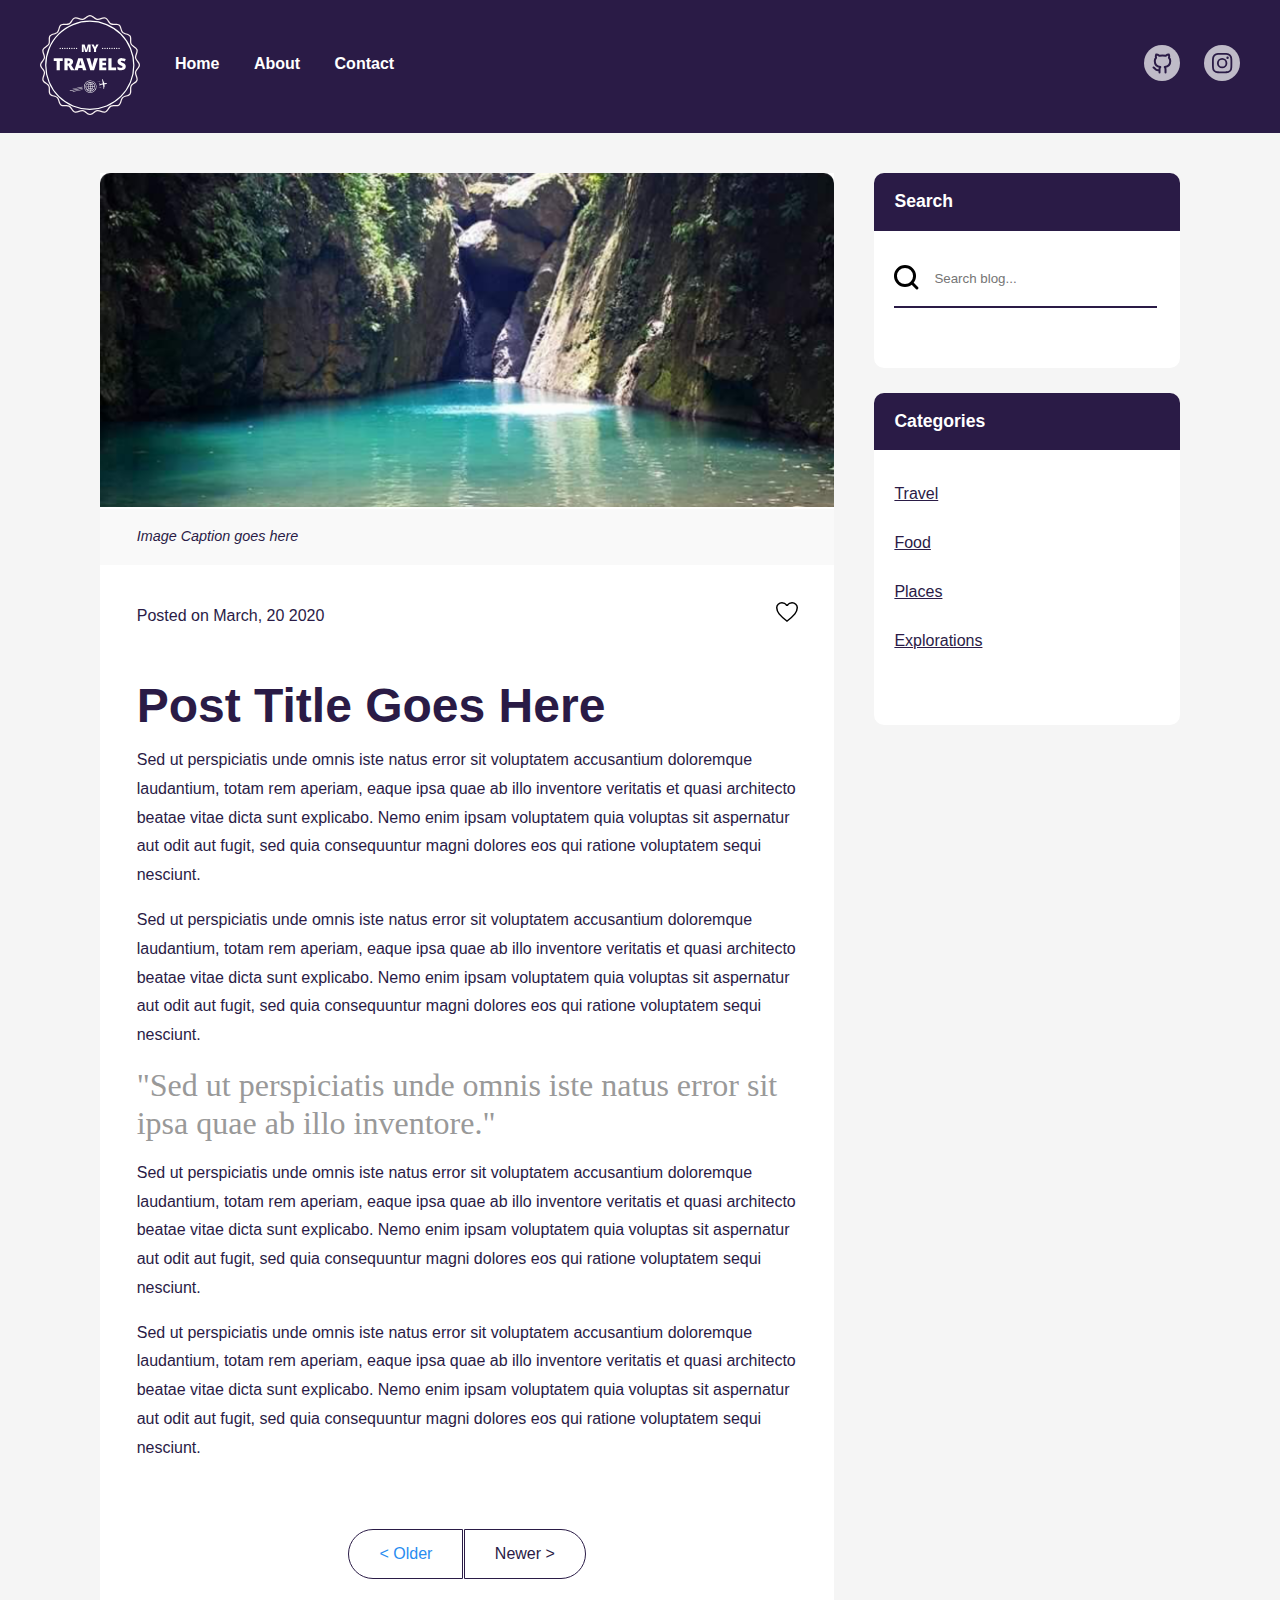
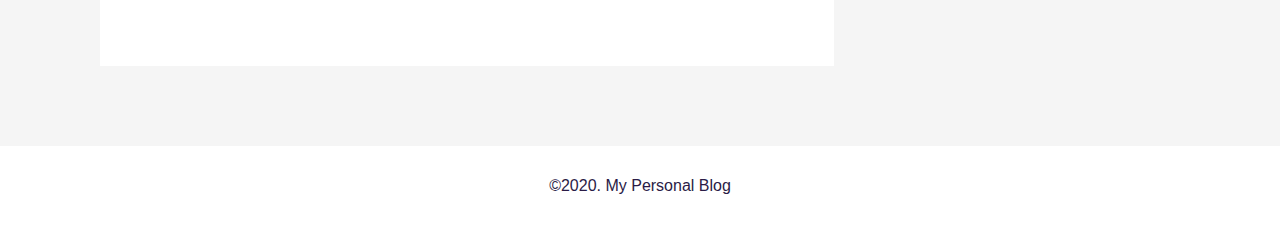
<file: post-pages/post-page-3.html>
<!DOCTYPE html>
<html lang="en">
<head>
    <meta charset="UTF-8">
    <meta name="viewport" content="width=device-width, initial-scale=1.0">
    <meta http-equiv="X-UA-Compatible" content="ie=edge">
    <title>My Personal Blog - Udacity Project</title>
    <link rel="stylesheet" href="../css/main.css" type="text/css" >
    <link rel="apple-touch-icon-precomposed" media="screen and (resolution: 326dpi)" href="apple-touch-icon-114x114.png" />
</head>
<body>
<main>
     <header class="header-sub">
         <i class="mobile-btn" onclick="openSlideMenu()"><img src="../images/hamburger.svg" /></i>
         <div>
         <nav class="main-nav" id="slide-menu">
            <i class="close-btn" onclick="closeSlideMenu()">&times;</i>
             <ul>
                 <li><a href="../index.html">Home</a></li>
                 <li><a href="#">About</a></li>
                 <li><a href="#">Contact</a></li>
             </ul>
         </nav>

         <nav class="social-nav">
            <ul>
                <li><a href="#"><img src="../images/github-icon.svg" alt="Github Icon" /></a></li>
                <li><a href="#"><img src="../images/instagram-icon.svg" alt="Instagram Icon" /></a></li>
            </ul>
        </nav>
    </div><!-- .main-nav-->
                 <div class="logo">
                    <a href="../index.html"><img src="../images/logo.svg" alt="My Travels logo" /></a> 
                 </div><!-- .logo -->

     </header><!-- .header -->

     <div class="container sub">

            <div class="col-wrap">
                <div class="left-col">
                <div class="post-header">
                    <figure>
                        <img src="../images/waterfall-image-b.png" alt="Beach" />
                        <figcaption>
                            <p>Image Caption goes here</p>
                        </figcaption>
                    </figure>
                </div><!-- .post-header -->
                <div class="post-content">
                    <div class="post-date-container">
                        <span class="post-date">Posted on March, 20 2020</span>
                        <img class="heart-icon" src="../images/heart-icon.svg" alt="Heart icon">
                    </div>
            <section>
                <article>
                    <h1>Post Title Goes Here</h1>
                    <p>Sed ut perspiciatis unde omnis iste natus error sit voluptatem accusantium doloremque laudantium, totam rem aperiam, eaque ipsa quae ab illo inventore veritatis et quasi architecto beatae vitae dicta sunt explicabo. Nemo enim ipsam voluptatem quia voluptas sit aspernatur aut odit aut fugit, sed quia consequuntur magni dolores eos qui ratione voluptatem sequi nesciunt.</p><p>Sed ut perspiciatis unde omnis iste natus error sit voluptatem accusantium doloremque laudantium, totam rem aperiam, eaque ipsa quae ab illo inventore veritatis et quasi architecto beatae vitae dicta sunt explicabo. Nemo enim ipsam voluptatem quia voluptas sit aspernatur aut odit aut fugit, sed quia consequuntur magni dolores eos qui ratione voluptatem sequi nesciunt.</p> 
                   <blockquote>"Sed ut perspiciatis unde omnis iste natus error sit ipsa quae ab illo inventore."</blockquote>
                    <p>Sed ut perspiciatis unde omnis iste natus error sit voluptatem accusantium doloremque laudantium, totam rem aperiam, eaque ipsa quae ab illo inventore veritatis et quasi architecto beatae vitae dicta sunt explicabo. Nemo enim ipsam voluptatem quia voluptas sit aspernatur aut odit aut fugit, sed quia consequuntur magni dolores eos qui ratione voluptatem sequi nesciunt.</p><p>Sed ut perspiciatis unde omnis iste natus error sit voluptatem accusantium doloremque laudantium, totam rem aperiam, eaque ipsa quae ab illo inventore veritatis et quasi architecto beatae vitae dicta sunt explicabo. Nemo enim ipsam voluptatem quia voluptas sit aspernatur aut odit aut fugit, sed quia consequuntur magni dolores eos qui ratione voluptatem sequi nesciunt.</p>
                </article>     
            </section>
                <div class="pagination">
                    <ul>
                    <li class="left active"><a href="#">< Older</a></li>
                    <li class="right"><a href="#">Newer ></a></li>
                    </ul>
                </div><!-- .pagination -->
                </div>
            </div><!-- .left-col -->
            <div class="right-col">
                <div class="sidebar-box">
                    <div class="sidebar-content-wrapper">
                    <div class="sidebar-box-header">
                        <h3>Search</h3>
                    </div>

                    <div class="sidebar-box-content">
                        <input type="text" placeholder="Search blog...">
                    </div>
                </div>
                </div><!-- .sidebar-box-->

                <div class="sidebar-box">
                    <div class="sidebar-content-wrapper">
                    <div class="sidebar-box-header">
                        <h3>Categories</h3>
                    </div>

                    <div class="sidebar-box-content">
                        <ul>
                           <li><a href="#">Travel</a></li>
                           <li><a href="#">Food</a></li>
                           <li><a href="#">Places</a></li>
                           <li><a href="#">Explorations</a></li>
                        </ul>
                    </div>
                </div>
                </div><!-- .sidebar-box-->

            </div><!-- .right-col -->
            </div><!-- .col-wrap -->

     </div><!-- .container -->
     <footer>
        <p>&copy2020. My Personal Blog</p>
    </footer><!-- footer -->
</main>

<script type="text/javascript" src="../js/scripts.js"></script>
</body>
</html>
</file>
<file: css/main.css>
@import 'header.css';
@import 'nav.css';
@import 'pagination.css';

/* RESET */
html,
body,
address,
footer,
blockquote,
dl,
pre,
button,
del,
ins,
map,
object,
abbr,
acronym,
b,
bdo,
big,
cite,
code,
dfn,
kbd,
q,
samp,
small,
sub,
sup,
tt,
var,
legend,
fieldset {
  background-color: #f5f5f5;
  font-family: 'Open Sans', sans-serif;
  color: #2A1B46;
  line-height: 1.8;
  font-weight: 400;
  font-size: 100%;
  margin: 0;
  padding: 0;
  -webkit-font-smoothing: antialiased;
}

a {
  color: #288CF0;
  text-decoration: none;
  cursor: pointer;
  transition: all 0.1s ease-in-out;
}

a:hover {
  text-decoration: underline;
}

a:visited,
a:focus {
  text-decoration: none;
  outline: 0 none;
}

a img {
  border: 0 none;
}

/* IE */

h1 {
  margin: 0;
  font-size: 300%;
  line-height: 100%;
  font-weight: 700;

}

h2 {
  margin: 0;
  font-size: 210%;
  line-height: 100%;
  font-weight: 700;
}

h3 {
  margin: 0;
  font-size: 110%;
  line-height: 100%;
  font-weight: 700;
}

h4 {
  margin: 0;
  font-size: 100%;
  line-height: 100%;
  font-weight: 700;
}

.container {
  max-width: 1080px;
  margin: 0 auto;
  padding:0 20px;
}

.row {
  display: grid;
  grid-template-columns: 50% 1fr;
  background-color: white;
  margin-bottom: 3%;
  border-radius: 10px;
  
}

.row .content-area {
  padding:10%;

}

.row .content-area p {
  padding-bottom:10%;

}

.row .image-area img {
  width: 100%;
  margin-bottom: -8px;
}

.image-container.one img, .image-container.three img  {
  border-radius: 0 10px 10px 0;
}

.image-container.two img {
  border-radius: 10px 0 0 10px;
}

.row span {
  display: block;
  padding-top: 20%;
  color: #999999;
}

/* INTRO
---------------------------------- */
.intro {
  max-width: 570px;
  margin: 0 auto;
  padding: 5% 0 5% 0;
  text-align: center;

}

/* FOOTER
---------------------------------- */
footer {
  background-color: white;
  text-align: center;
  margin-top: 80px;
  padding: 10px 0;

}

/* BUTTONS
---------------------------------- */
button {
  border: solid 1px #2A1B46;
  background-color: white;
  border-radius: 100px;
  padding: 10px 50px;
  transition: all .2s ease-in-out;
}

button:hover {
  border: solid 1px #2A1B46;
  background-color: #2A1B46;
  color: white;
  cursor: pointer;
  
}
.close-btn {
  position: absolute;
  font-size: 50px;
  font-style: normal;
  color: white;
  padding: 30px;
  z-index: 999;
  top: -30px;
  left:0;
}

/* POST PAGE
---------------------------------- */
.col-wrap {
  display: grid;
  grid-template-columns: 68% 1fr;
  margin: 40px 0;
  position: relative;
}
.post-header img {
  width: 100%;
}

/* Columns */
.left-col {
  background-color: white;
}

.post-content {
  padding: 5%;
}
.post-date-container {
  position: relative;
  height: 80px;
}

.heart-icon {
  position: absolute;
  top:0;
  right: 0;
}

/* Sidebar boxes */
.sidebar-box {
  margin-bottom: 25px;
}

.sidebar-content-wrapper {
  padding: 0 0 0 40px;
}

.sidebar-box-header {
  background-color:  #2A1B46;
  padding: 20px;
  color: white;
  border-radius: 10px 10px 0 0;
}

.sidebar-box-content {
  background-color:  white;
  padding: 20px 20px 60px 20px;
  color: white;
  border-radius: 0 0 10px 10px;
}

.sidebar-box-content ul {
 margin: 0;
 padding:0;
}

.sidebar-box-content li a {
  color: #2A1B46;
  margin: 0;
  list-style-type: none;
  display: block;
  padding:10px 0;
  text-decoration: underline;
 }

 .sidebar-box-content li a:hover {
 color: #288CF0

 }

/* Search */
.sidebar-box-content input {
  background: transparent url('../images/search-icon.svg') no-repeat center left;
  width: 80%;
  border: 0;
  border-bottom: solid 2px #2A1B46 !important;
  padding: 20px 10px 20px 40px;
}

figure {
  width: 100%;
  margin: 0;
  font-size: 90%;

}

figure img {
  margin-bottom: -7px;
}

figcaption {
  background-color: #f9f9f9;
  margin: 0;
  padding: 15px 5%;
  
}

figcaption p {
  margin: 0;
  font-style: italic;
}

blockquote {
  background: transparent;
  font-family: Georgia, 'Times New Roman', Times, serif;
  font-size: 200%;
  color: #999;
  line-height: 120%;
}

/* RESPONSIVE
---------------------------------- */
@media screen and (min-width: 650px ) {
    .mobile-btn, .close-btn {
      display: none;
    }
}

@media screen and (max-width: 650px ) {
  h1  {
    font-size: 190%;
  }

  h2  {
    font-size: 150%;
  }

}
@media screen and (max-width: 815px ) {

  .row {
  display: flex;
  flex-direction: column;
  width: 100%;
  }

 .row .image-container {
    display: flex;
    order: -1;
    flex-direction: column;
    width: 100%;
  }
  .image-container img {
    border-radius: 10px 10px 0 0 !important;

}

.col-wrap {
  display: grid;
  grid-template-columns: 100%;
  margin: 40px 0;
  position: relative;
}

.sidebar-content-wrapper {
  margin-bottom: 0;
  padding: 0;
}

.left-col {
  margin-bottom: 60px;
}
}
@media screen and (max-width: 940px ) {

  .row .content-area {
    padding:7%;
  
  }

  .row span {
    display: block;
    padding-top: 15%;
    color: #999999;
  }


}
</file>
